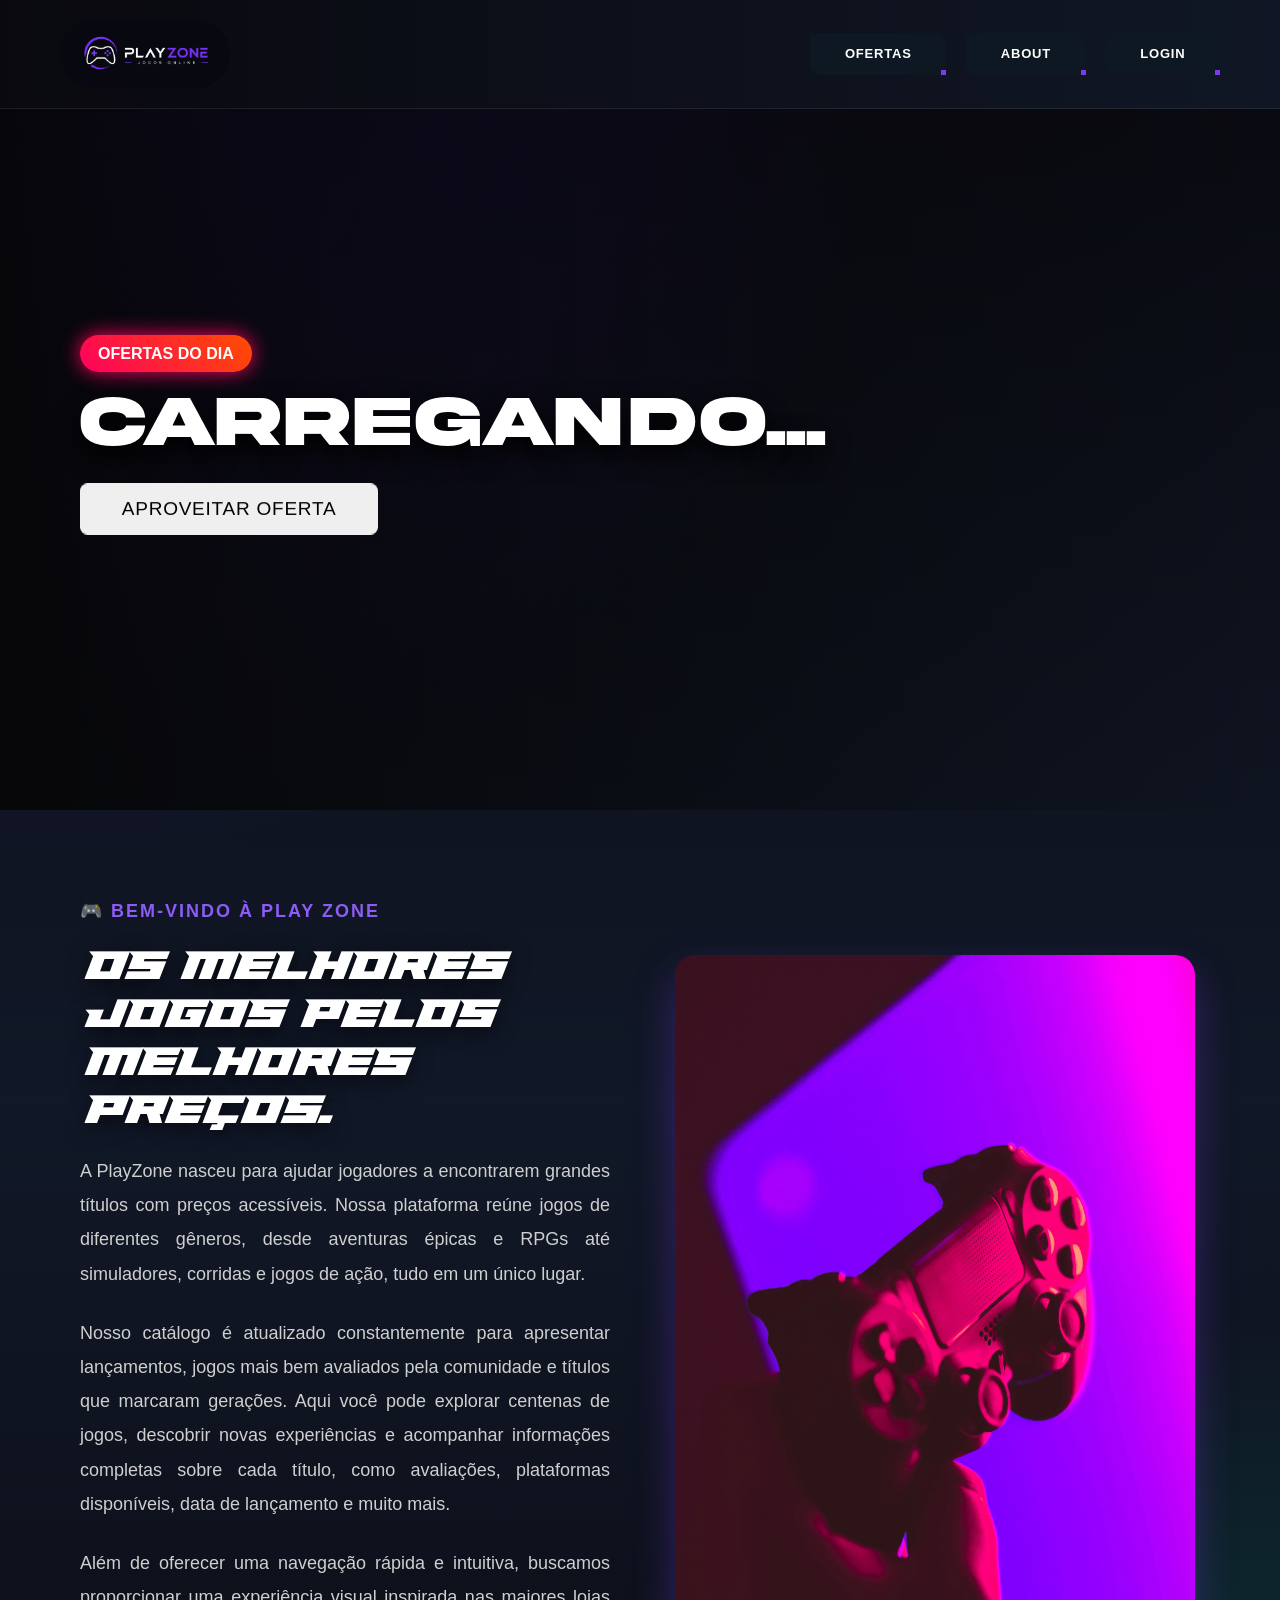
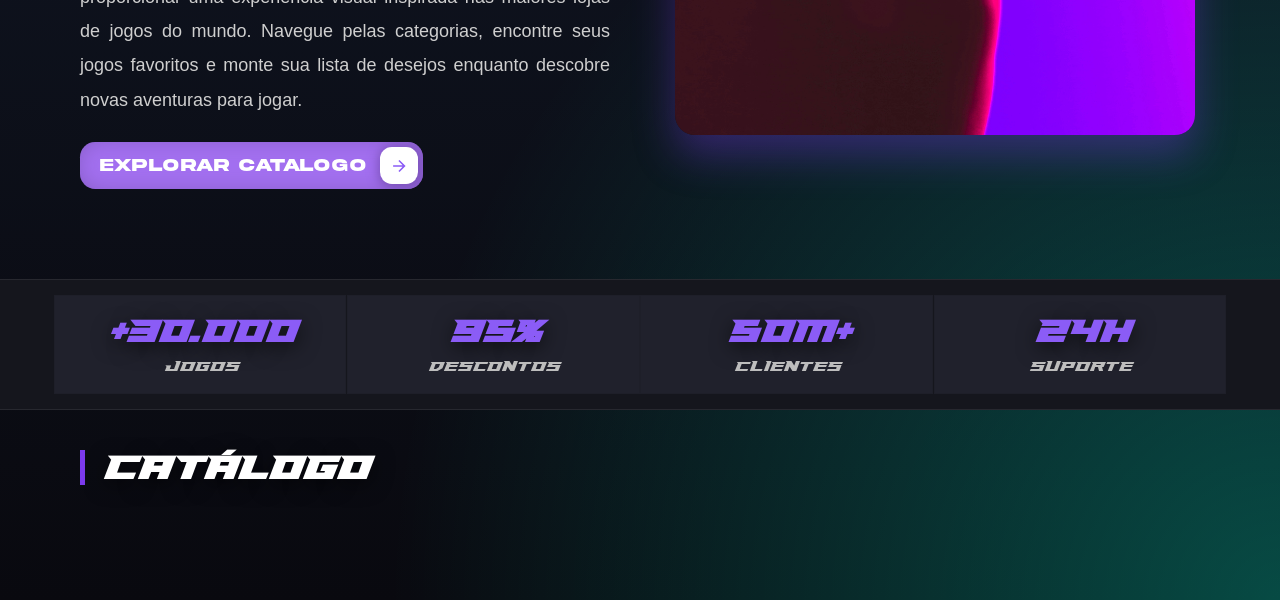
<file: view/index.html>
<!DOCTYPE html>
<html lang="pt-br">
<head>
    <meta charset="UTF-8">
    <meta name="viewport" content="width=device-width, initial-scale=1.0">
    <link rel="stylesheet" href="style/style.css">
    <link rel="shortcut icon" href="imagens/favicon.png" type="image/x-icon">
    <title>Play Zone</title>
</head>
<body>

<nav class="navbar">
        <img  class="logo" src="imagens/logo.png" alt="Logo">
        <ul>
            <li>
                <div class="button-borders">
                    <button class="primary-button" onclick="document.getElementById('super-ofertas').scrollIntoView({behavior: 'smooth'})">OFERTAS</button>
                </div>
            </li>
            <li>
                <div class="button-borders">
                    <button class="primary-button" onclick="document.querySelector('.apresentacao').scrollIntoView({behavior: 'smooth'})">ABOUT</button>
                </div>
            </li>
            <li>
                <!-- Container do Login (Fica visível se NÃO tiver token) -->
                <div id="btn-login" class="button-borders">
                    <button class="primary-button" onclick="window.location.href='login.html'">LOGIN</button>
                </div>
                
                <!-- Container do Menu Inteiro (Fica visível se TIVER token) -->
                <div id="menu-usuario" class="menu-container" style="display: none;">
                    
                    <!-- O Círculo -->
                    <div id="circulo-perfil" class="circulo-perfil" onclick="abrirMenu()">
                        <span id="letra-perfil"></span>
                    </div>

                    <!-- A Caixinha Suspensa -->
                    <div id="caixa-menu" class="caixa-menu">
                        <a href="#" class="menu-item">Meu Perfil</a>
                        <a href="#" class="menu-item">Carrinho</a>
                        <button onclick="LogOut()" class="menu-item btn-sair">Sair</button>
                    </div>

                </div>
            </li>
        </ul>
    </nav>

    <header id="banner-destaque" class="hero">
        <a href="#"></a>
        <div class="hero-conteudo">
            <span class="tag-destaque">OFERTAS DO DIA</span>
            <h1 id="hero-titulo">Carregando...</h1>

            <div class="wrapper">
            <button class="btn-grande">
                <span>Aproveitar Oferta</span>
            </button>
        </div>
        </div>
    </header>
    <section class="apresentacao">

    <div class="texto-apresentacao">

        <span class="subtitulo">🎮 Bem-vindo à Play Zone</span>

        <h2>Os melhores jogos pelos melhores preços.</h2>

        <p>
            A PlayZone nasceu para ajudar jogadores a encontrarem grandes títulos
            com preços acessíveis. Nossa plataforma reúne jogos de diferentes gêneros,
            desde aventuras épicas e RPGs até simuladores, corridas e jogos de ação,
            tudo em um único lugar.
        </p>

        <p>
            Nosso catálogo é atualizado constantemente para apresentar lançamentos,
            jogos mais bem avaliados pela comunidade e títulos que marcaram gerações.
            Aqui você pode explorar centenas de jogos, descobrir novas experiências e
            acompanhar informações completas sobre cada título, como avaliações,
            plataformas disponíveis, data de lançamento e muito mais.
        </p>

        <p>
            Além de oferecer uma navegação rápida e intuitiva, buscamos proporcionar
            uma experiência visual inspirada nas maiores lojas de jogos do mundo.
            Navegue pelas categorias, encontre seus jogos favoritos e monte sua lista
            de desejos enquanto descobre novas aventuras para jogar.
        </p>

        <button class="cssbuttons-io-button" onclick="document.getElementById('super-ofertas').scrollIntoView({behavior: 'smooth'})">
        EXPLORAR CATALOGO
        <div class="icon">
            <svg
            height="24"
            width="24"
            viewBox="0 0 24 24"
            xmlns="http://www.w3.org/2000/svg"
            >
            <path d="M0 0h24v24H0z" fill="none"></path>
            <path
                d="M16.172 11l-5.364-5.364 1.414-1.414L20 12l-7.778 7.778-1.414-1.414L16.172 13H4v-2z"
                fill="currentColor"
            ></path>
            </svg>
        </div>
    </button>

    </div>

    <div class="imagem-apresentacao">

        <img src="imagens/banner-gamer.jpg" alt="Jogador">

    </div>

</section>
    <section class="estatisticas">

        <div>
        <h2>+30.000</h2>
        <p>Jogos</p>
        </div>

        <div>
        <h2>95%</h2>
        <p>Descontos</p>
        </div>

        <div>
        <h2>50M+</h2>
        <p>Clientes</p>
        </div>

        <div>
        <h2>24h</h2>
        <p>Suporte</p>
        </div>

    </section>
    <main>
        <!-- Categoria 1 -->
        <section id="super-ofertas" class="categoria-section">
            <h2 class="titulo-categoria"> CATÁLOGO</h2>
            <div id="vitrine-super" class="container-jogos"></div>
        </section>
    </main>

    <script src="script/script.js"></script>
</body>
</html>
</file>
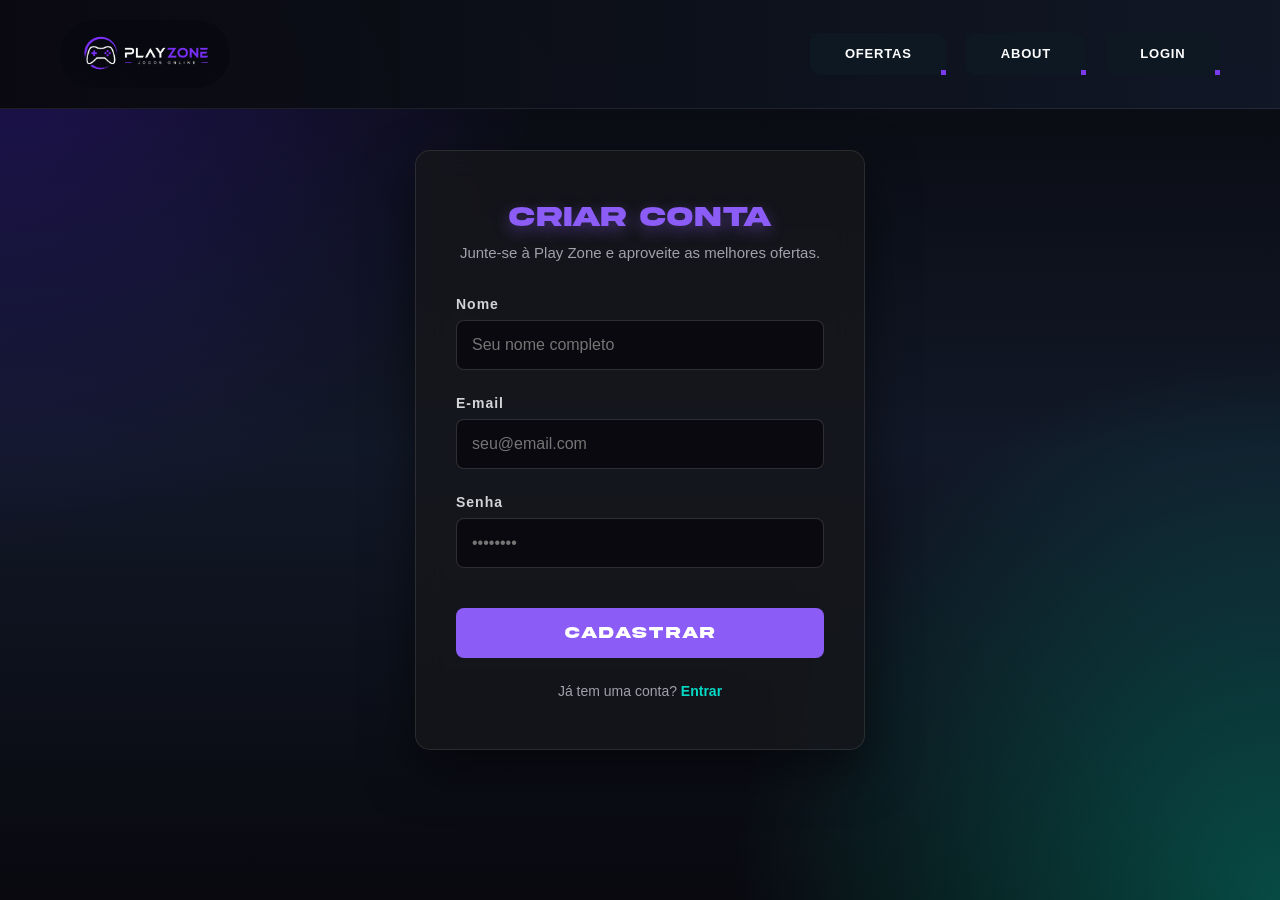
<file: view/cadastro.html>
<!DOCTYPE html>
<html lang="pt-BR">
<head>
    <meta charset="UTF-8">
    <meta name="viewport" content="width=device-width, initial-scale=1.0">
    <title>Cadastro - Play Zone</title>
    <!-- Importa o estilo principal do site -->
    <link rel="stylesheet" href="style/style.css">
    <!-- Reutiliza o estilo do login para manter o mesmo padrão visual -->
    <link rel="stylesheet" href="style/login.css">
    <link rel="shortcut icon" href="imagens/favicon.png" type="image/x-icon">
</head>
<body>

    <!-- Mesma Navbar do site -->
    <nav class="navbar">
        <img class="logo" src="imagens/logo.png" alt="Logo" onclick="window.location.href='index.html'">
        <ul>
            <li>
                <div class="button-borders">
                    <button class="primary-button" onclick="window.location.href='index.html#super-ofertas'">OFERTAS</button>
                </div>
            </li>
            <li>
                <div class="button-borders">
                    <button class="primary-button" onclick="window.location.href='index.html'">ABOUT</button>
                </div>
            </li>
            <li>
                <div class="button-borders">
                    <button class="primary-button" onclick="window.location.href='login.html'">LOGIN</button>
                </div>
            </li>
        </ul>
    </nav>

    <main id="login-page">
        <div class="login-card">
            <h2>CRIAR CONTA</h2>
            <p>Junte-se à Play Zone e aproveite as melhores ofertas.</p>

            <form id="form-cadastro" action="#" method="POST">
                <div class="input-group">
                    <label for="nome">Nome</label>
                    <input type="text" id="nome" name="nome" placeholder="Seu nome completo" required>
                </div>

                <div class="input-group">
                    <label for="email">E-mail</label>
                    <input type="email" id="email" name="email" placeholder="seu@email.com" required>
                </div>

                <div class="input-group">
                    <label for="senha">Senha</label>
                    <input type="password" id="senha" name="senha" placeholder="••••••••" required>
                </div>

                <button type="submit" class="btn-login" style="margin-top: 15px;">CADASTRAR</button>
            </form>

            <div class="registro-link">
                Já tem uma conta? <a href="login.html">Entrar</a>
            </div>
        </div>
    </main>
    <script src="script/cadastro.js"></script>
</body>
</html>
</file>
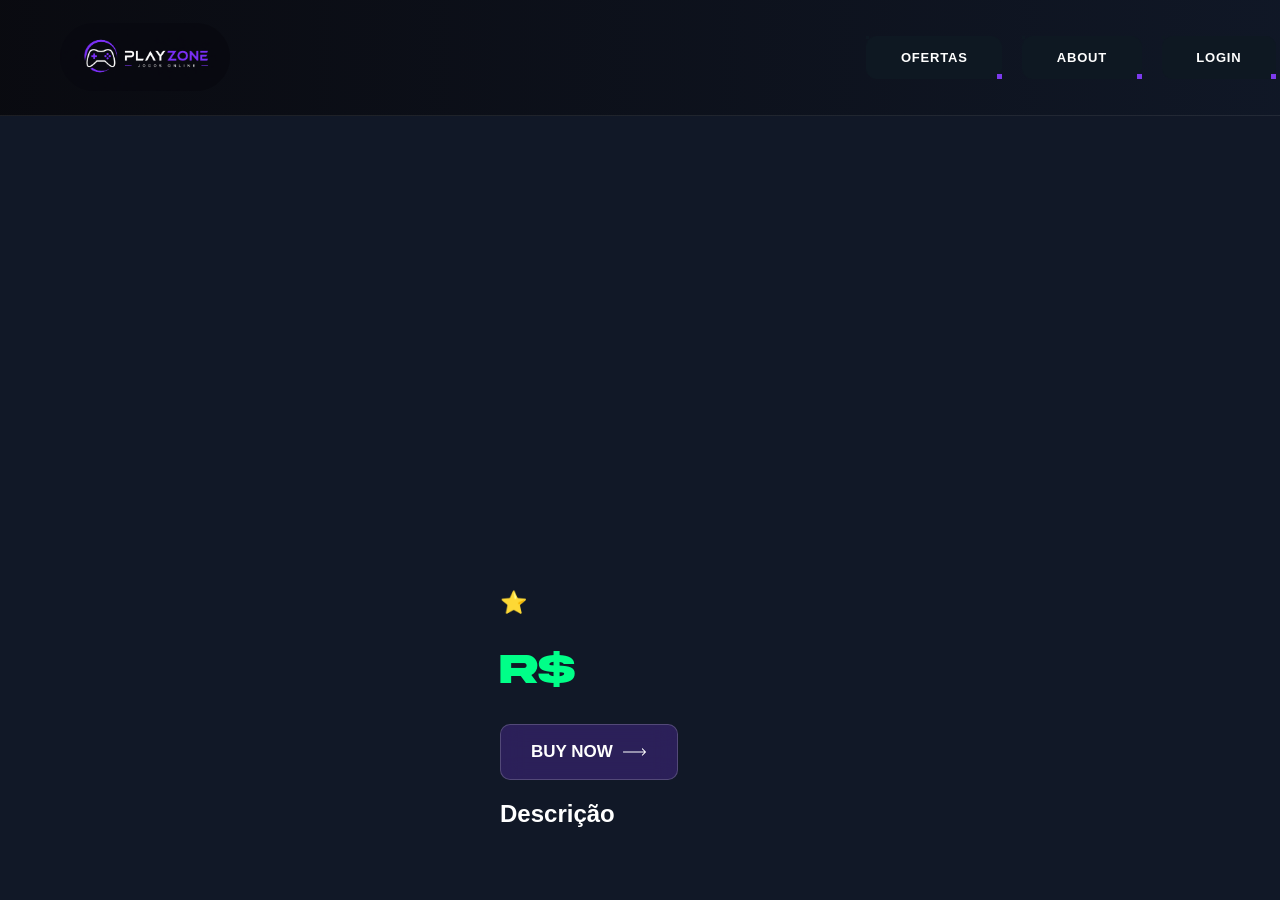
<file: view/jogo.html>
<!DOCTYPE html>
<html lang="pt-BR">

<head>
    <meta charset="UTF-8">
    <title>Detalhes do jogo</title>
    <link rel="stylesheet" href="style/jogo.css">
    <link rel="shortcut icon" href="imagens/favicon.png" type="image/x-icon">
</head>

<body>
    <nav class="navbar">
        <img class="logo" src="imagens/logo.png" alt="Logo">
        <ul>
            <li>
                <div class="button-borders">
                    <button class="primary-button" onclick="document.getElementById('super-ofertas').scrollIntoView({behavior: 'smooth'})">OFERTAS</button>
                </div>
            </li>
            <li>
                <div class="button-borders">
                    <button class="primary-button" onclick="document.querySelector('.apresentacao').scrollIntoView({behavior: 'smooth'})">ABOUT</button>
                </div>
            </li>
            <li>
                <div class="button-borders">
                    <button class="primary-button" onclick="document.getElementById('login-usuario').scrollIntoView({behavior: 'smooth'})">LOGIN</button>
                </div>
            </li>
        </ul>
    </nav>
    
    <div class="banner"></div>

    <section class="container">
        <div class="imagem">
            <img id="capa">
        </div>

        <div class="informacoes">
            <h1 id="nome"></h1>

            <div class="nota">
                ⭐ <span id="rating"></span>
            </div>

            <div class="preco">
                R$ <span id="preco"></span>
            </div>

            <button class="btnCarrinho">
                BUY NOW
                <svg
                    fill="none"
                    viewBox="0 0 24 24"
                    height="24"
                    width="24"
                    xmlns="http://www.w3.org/2000/svg"
                >
                    <g clip-path="url(#clip0_30_96)">
                    <path
                        fill="white"
                        d="M0.479167 11.5C0.203024 11.5 -0.0208333 11.7239 -0.0208333 12C-0.0208333 12.2761 0.203024 12.5 0.479167 12.5V11.5ZM22.9231 12.3536C23.1184 12.1583 23.1184 11.8417 22.9231 11.6464L19.7411 8.46447C19.5459 8.2692 19.2293 8.2692 19.034 8.46447C18.8388 8.65973 18.8388 8.97631 19.034 9.17157L21.8625 12L19.034 14.8284C18.8388 15.0237 18.8388 15.3403 19.034 15.5355C19.2293 15.7308 19.5459 15.7308 19.7411 15.5355L22.9231 12.3536ZM0.479167 12.5H22.5696V11.5H0.479167V12.5Z"
                    ></path>
                    </g>
                    <defs>
                    <clipPath id="clip0_30_96">
                        <rect fill="white" height="24" width="24"></rect>
                    </clipPath>
                    </defs>
                </svg>
                </button>

            <h2>Descrição</h2>
            <p id="descricao"></p>
        </div>
    </section>

    <script src="script/jogo.js"></script>
</body>

</html>
</file>
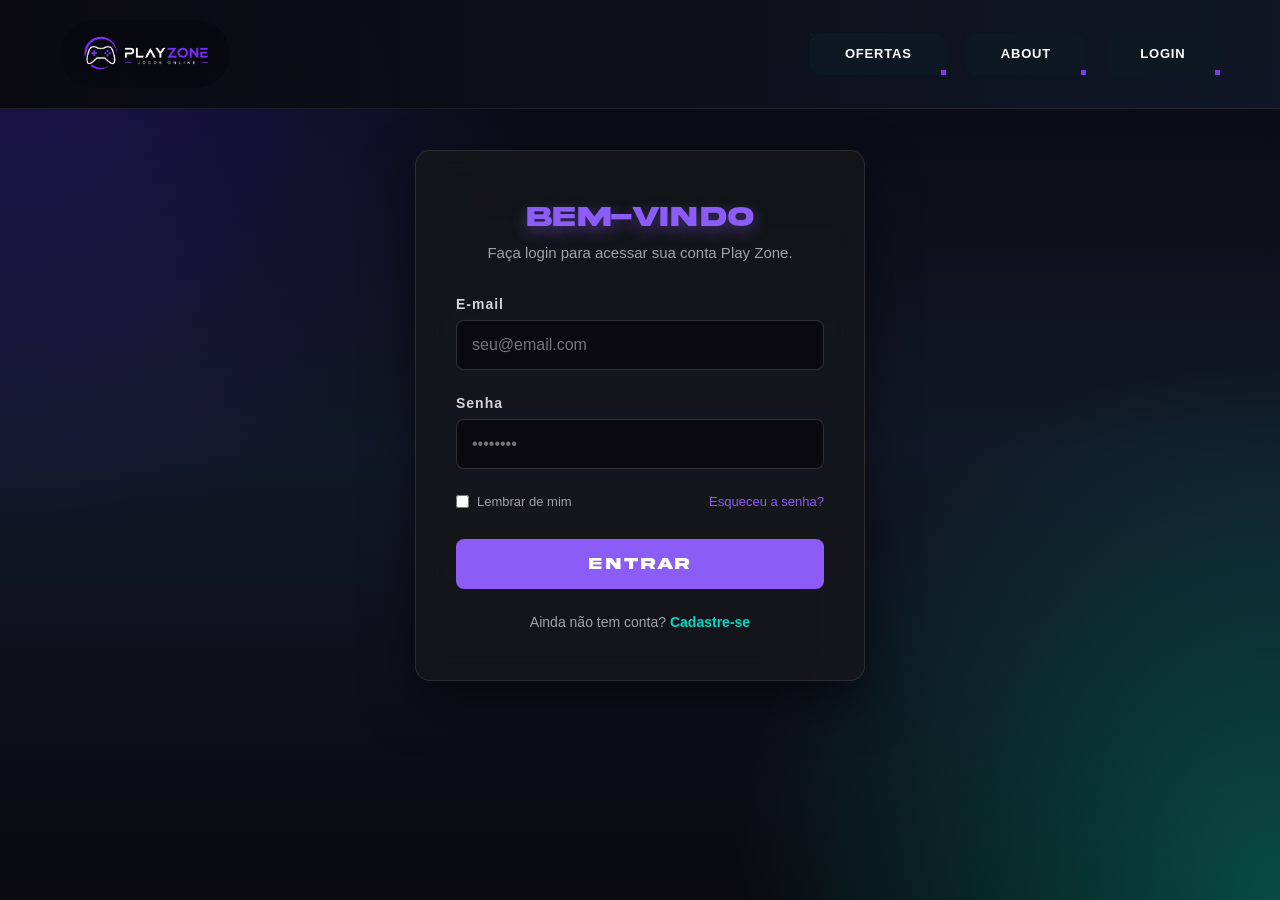
<file: view/login.html>
<!DOCTYPE html>
<html lang="pt-BR">
<head>
    <meta charset="UTF-8">
    <meta name="viewport" content="width=device-width, initial-scale=1.0">
    <title>Login - Play Zone</title>
    <link rel="stylesheet" href="style/style.css">
    <link rel="stylesheet" href="style/login.css">
    <link rel="shortcut icon" href="imagens/favicon.png" type="image/x-icon">
    <script src="script/login.js" defer ></script>
</head>
<body>

    <nav class="navbar">
        <img class="logo" src="imagens/logo.png" alt="Logo" onclick="window.location.href='index.html'">
        <ul>
            <li>
                <div class="button-borders">
                    <button class="primary-button" onclick="window.location.href='index.html#super-ofertas'">OFERTAS</button>
                </div>
            </li>
            <li>
                <div class="button-borders">
                    <button class="primary-button" onclick="window.location.href='index.html'">ABOUT</button>
                </div>
            </li>
            <li>
                <div class="button-borders">
                    <button class="primary-button">LOGIN</button>
                </div>
            </li>
        </ul>
    </nav>

    <main id="login-page">
        <div class="login-card">
            <h2>BEM-VINDO</h2>
            <p>Faça login para acessar sua conta Play Zone.</p>

            <form action="#" method="POST">
                <div class="input-group">
                    <label for="email">E-mail</label>
                    <input type="email" id="email" name="email" placeholder="seu@email.com" required>
                </div>

                <div class="input-group">
                    <label for="senha">Senha</label>
                    <input type="password" id="senha" name="senha" placeholder="••••••••" required>
                </div>

                <div class="opcoes-login">
                    <label>
                        <input type="checkbox" name="lembrar"> Lembrar de mim
                    </label>
                    <a href="#">Esqueceu a senha?</a>
                </div>

                <button type="submit" class="btn-login">ENTRAR</button>
            </form>

            <div class="registro-link">
                Ainda não tem conta? <a href="cadastro.html">Cadastre-se</a>
            </div>
        </div>
    </main>

</body>
</html>
</file>
<file: view/style/style.css>
@font-face {
    font-family: "Paladins";
    src: url("../fonts/paladins/paladins.ttf") format("truetype");
}

@font-face {
    font-family: "Akira";
    src: url("../fonts/akira_expanded/Akira\ Expanded\ Demo.otf") format("truetype");
}

* {
    margin: 0;
    padding: 0;
    box-sizing: border-box;
    font-family: 'Segoe UI', Tahoma, sans-serif;
}

body {
    color: white;
    font-family: 'Segoe UI', sans-serif;

    background:
    radial-gradient(circle at top left,#5224ff44,transparent 35%),
    radial-gradient(circle at bottom right,#00ffd544,transparent 35%),
    linear-gradient(180deg,#09090f,#111827,#09090f);

    overflow-x: hidden;
}


main{
    margin-top:-40px;
}

h1,h2,h3{

    font-family: "Akira", sans-serif;
    text-shadow:0 5px 20px rgba(0,0,0,.6);

}

/* Navegação */
.navbar{
    position: fixed;
    top:0;
    width:100%;
    z-index:100;

    display:flex;
    justify-content:space-between;
    align-items:center;

    padding:20px 60px;

    background:
    linear-gradient(
    90deg,
    rgba(10,10,15,.95),
    rgba(17,24,39,.95)
);
    backdrop-filter:blur(12px);

    border-bottom:1px solid rgba(255,255,255,.08);
}
.navbar ul {
    list-style: none;
    display: flex;
    gap: 20px;
}

.logo{
    width:170px;
    cursor:pointer;
    transition:.4s;
    border-radius: 50px;
}

.logo:hover{
    transform:scale(1.05);
    filter:drop-shadow(0 0 15px #8b5cf6);
}

/* From Uiverse.io by zanina-yassine */ 
/* --- NOVO DESIGN DOS BOTÕES DA NAVBAR --- */
.primary-button {
 font-family: 'Segoe UI', Tahoma, sans-serif;
 color: white;
 cursor: pointer;
 font-size: 13px;
 font-weight: bold;
 letter-spacing: 0.05rem;
 border: 1px solid #0E1822;
 border-radius: 10px;
 padding: 0.8rem 2.1rem;
 /* A cor de preenchimento do SVG foi alterada de FF4655 para 7c3aed */
 background-image: url("data:image/svg+xml,%3Csvg xmlns='http://www.w3.org/2000/svg' viewBox='0 0 531.28 200'%3E%3Cdefs%3E%3Cstyle%3E .shape %7B fill: %237c3aed /* fill: %230E1822; */ %7D %3C/style%3E%3C/defs%3E%3Cg id='Layer_2' data-name='Layer 2'%3E%3Cg id='Layer_1-2' data-name='Layer 1'%3E%3Cpolygon class='shape' points='415.81 200 0 200 115.47 0 531.28 0 415.81 200' /%3E%3C/g%3E%3C/g%3E%3C/svg%3E%0A");
 background-color: #0E1822;
 background-size: 200%;
 background-position: 200%;
 background-repeat: no-repeat;
 transition: 0.3s ease-in-out;
 transition-property: background-position, border, color;
 position: relative;
 z-index: 1;
}

.primary-button:hover {
 border: 1px solid #7c3aed; /* Cor da borda no hover alterada para roxo */
 color: white;
 background-position: 40%;
}

.primary-button:before {
 content: "";
 position: absolute;
 background-color: #0E1822;
 width: 0.2rem;
 height: 0.2rem;
 top: -1px;
 left: -1px;
 transition: background-color 0.15s ease-in-out;
}

.primary-button:hover:before {
 background-color: white;
}

.primary-button:hover:after {
 background-color: white;
}

.primary-button:after {
 content: "";
 position: absolute;
 background-color: #7c3aed; /* Cor do detalhe no canto alterada para roxo */
 width: 0.3rem;
 height: 0.3rem;
 bottom: -1px;
 right: -1px;
 transition: background-color 0.15s ease-in-out;
}

.navbar a {

    color: #b3b3b3;
    text-decoration: none;
    font-weight: bold;
    transition: color 0.3s;
}

.navbar a:hover {
    color: #bb86fc;
}

/* Banner Dinâmico (Hero) */
.hero{
    min-height: 90vh;

    background-size: cover;
    background-position: center center;
    background-repeat: no-repeat;

    display: flex;
    align-items: center;

    padding: 160px 80px 80px;

    position: relative;

    overflow: hidden;

    transition: opacity .4s ease;
}


.hero-conteudo {
    position: relative;
    z-index: 2;
    max-width: 600px;
}

.tag-destaque{

background:linear-gradient(
45deg,
#ff005d,
#ff4d00
);

padding:10px 18px;

border-radius:50px;

font-weight:bold;

box-shadow:0 0 20px #ff005d;

}

.hero h1{
    font-size:4.5rem;
    font-weight:800;
    line-height:1.1;
    margin:20px 0;
    text-shadow:0 10px 25px black;

}

.hero::before{

content:"";

position:absolute;

inset:0;

background:linear-gradient(
90deg,
rgba(5,5,5,.92),
rgba(5,5,5,.45),
transparent
);

}
.btn-grande {
    font-size: 1.1rem;
    padding: 15px 30px;
    margin-top: 20px;
}


.categoria-section{
    padding:80px;
}

.apresentacao{
    font-family: "Paladins", sans-serif;
    display:flex;
    justify-content:space-between;
    align-items:center;
    gap:60px;
    padding:90px 80px;

}

.texto-apresentacao{
    
    flex:1;

}

.subtitulo{
    color:#8b5cf6;
    font-size:18px;
    font-weight:bold;
    text-transform:uppercase;
    letter-spacing:2px;

}

.texto-apresentacao h2{

    font-family: "Paladins", sans-serif;
    font-size:40px;
    margin:20px 0;
    line-height:1.2;

}

.texto-apresentacao p{

    color:#cfcfcf;
    font-size:18px;
    line-height:1.9;
    margin-bottom:25px;
    text-align:justify;

}

.imagem-apresentacao{

    flex:1;
    display:flex;
    justify-content:center;

}

.imagem-apresentacao img{

    width:100%;
    max-width:520px;
    border-radius:20px;
    box-shadow:0 20px 40px rgba(124,58,237,.35);
    transition:.4s;

}

.imagem-apresentacao img:hover{

    transform:scale(1.03);

}

/* From Uiverse.io by adamgiebl */ 
.cssbuttons-io-button {
    background: #a370f0;
    color: white;
    font-family: "Akira", sans-serif;
    padding: 0.35em;
    padding-left: 1.2em;
    font-size: 17px;
    font-weight: 500;
    border-radius: 0.9em;
    border: none;
    letter-spacing: 0.05em;
    display: flex;
    align-items: center;
    box-shadow: inset 0 0 1.6em -0.6em #714da6;
    overflow: hidden;
    position: relative;
    height: 2.8em;
    padding-right: 3.3em;
    cursor: pointer;
}

.cssbuttons-io-button .icon {
    background: white;
    margin-left: 1em;
    position: absolute;
    display: flex;
    align-items: center;
    justify-content: center;
    height: 2.2em;
    width: 2.2em;
    border-radius: 0.7em;
    box-shadow: 0.1em 0.1em 0.6em 0.2em #7b52b9;
    right: 0.3em;
    transition: all 0.3s;
}

.cssbuttons-io-button:hover .icon {
  width: calc(100% - 0.6em);
}

.cssbuttons-io-button .icon svg {
  width: 1.1em;
  transition: transform 0.3s;
  color: #8b5cf6;
}

.cssbuttons-io-button:hover .icon svg {
  transform: translateX(0.1em);
}

.cssbuttons-io-button:active .icon {
  transform: scale(0.95);
}


.estatisticas{

    display:flex;
    justify-content:center;
    flex-wrap:wrap;
    gap: 0.5px;
    padding:15px 30px;
    background:#15161d;
    border-top:1px solid rgba(255,255,255,.08);
    border-bottom:1px solid rgba(255,255,255,.08);

}

.estatisticas div {
    
    width: 24%;
    padding: 19px;
    border-radius: 0;
    text-align: center;
    background: #20212c;
    transition: .3s;
    border: 1px solid rgba(0, 0, 0, 0.062);
}


.estatisticas div:hover{
    margin: auto;
    transform:translateY(-6px);
    font-family: "Paladins", sans-serif;
    box-shadow:0 10px 25px rgba(124,58,237,.35);

}

.estatisticas h2{

        font-family: "Paladins", sans-serif;
    color:#8b5cf6;
    font-size:2rem;
    margin-bottom:10px;

}

.estatisticas p{

    font-family: "Paladins", sans-serif;
    color:#bdbdbd;
    font-size:15px;

}


.titulo-categoria{

    font-family: "Paladins", sans-serif;
    font-size:34px;
    margin-bottom:35px;
    font-weight:700;
    border-left:5px solid #7c3aed;
    padding-left:15px;

}

.container-jogos{
    display:grid;
    grid-template-columns:repeat(auto-fit,minmax(220px,1fr));
    gap:15px;
}
/* Cards (Mantendo a estrutura anterior) */

.card-jogo{

    background:#18181b;
    border-radius:5px;
    overflow:hidden;
    transition:.3s;
    border:1px solid rgba(255,255,255,.05);

}

.card-jogo img{

    width:100%;
    height:140px;
    object-fit:cover;

    transition:.35s;

}
.card-jogo:hover{

    transform:translateY(-6px);
    box-shadow:0 15px 35px rgba(124,58,237,.25);

}

.card-jogo:hover img{

    transform:scale(1.05);

}

.info-jogo {
    padding: 15px;
}

.info-jogo h3 {
    
    font-size: 1.1rem;
    margin-bottom: 10px;
    white-space: nowrap;
    overflow: hidden;
    text-overflow: ellipsis;
}

.preco-antigo {
    
    text-decoration: line-through;
    color: #888;
    font-size: 0.9rem;
    margin-right: 10px;
}

.preco-novo {
    
    color: #03dac6;
    font-size: 1.2rem;
    font-weight: bold;
}

/* From Uiverse.io by cssbuttons-io */ 
.wrapper {
 perspective: 500px;
 transform: rotatex(10deg);
 animation: rotateAngle 30s linear infinite;
 width: auto;
}

.wrapper button {
 display: block;
 position: relative;
 margin: 0.5em 0;
 padding: 0.8em 2.2em;
 cursor: pointer;
 background: radial-gradient(90deg ,#a370f0,white );
 border: none;
 border-radius: 0.4em;
 text-transform: uppercase;
 font-size: 19px;
 font-family: "Work Sans", sans-serif;
 font-weight: 500;
 letter-spacing: 0.04em;
 mix-blend-mode: color-dodge;
 perspective: 500px;
 transform-style: preserve-3d;
}

.wrapper button:before, .wrapper button:after {
 --z: 0px;
 position: absolute;
 top: 0;
 left: 0;
 display: block;
 content: "";
 width: 100%;
 height: 100%;
 opacity: 0;
 mix-blend-mode: inherit;
 border-radius: inherit;
 transform-style: preserve-3d;
 transform: translate3d(calc(var(--z) * 0px), calc(var(--z) * 0px), calc(var(--z) * 0px));
}

.wrapper button span {
 mix-blend-mode: none;
 display: block;
}

.wrapper button:after {
 background-color: #5D00FF;
}

.wrapper button:before {
 background-color: #FF1731;
}

.wrapper button:hover {
 background-color: #FFF65B;
 transition: background 0.3s 0.1s;
}

.wrapper button:hover:before {
 --z: 0.04;
 animation: translateWobble 2.2s ease forwards;
}

.wrapper button:hover:after {
 --z: -0.06;    
 animation: translateWobble 2.2s ease forwards;
}

.btn-comprar{
    background: #8b5cf6;
    color: white;
    font-family: "Akira";
    margin: 5px;
    border-radius: 5px;
    padding: 10px;
}

.btn-comprar:hover{
    transform:translateY(-4px);
    box-shadow:0 0 45px rgba(124,58,237,.7);

}

.card-jogo{

    animation:aparecer .6s ease;

}

/* Transforma o botao de login em um circulo */
#circulo-perfil {
    width: 40px; 
    height: 40px; 
    background-color: #8b5cf6; 
    border-radius: 50%; color: white; 
    display: flex; 
    align-items: center; 
    justify-content: center; 
    font-weight: 
    bold; cursor: pointer;
}

#circulo-perfil:hover {
    transform: scale(1.1);
}

/* MENU DO PERFIL */
.menu-container {
    position: relative;
}

/* O botão do círculo */
.circulo-perfil {
    width: 40px; 
    height: 40px; 
    background-color: #8b5cf6; 
    border-radius: 50%; 
    color: white; 
    display: flex; 
    align-items: center; 
    justify-content: center; 
    font-weight: bold; 
    cursor: pointer;
}

/* O estado inicial da caixinha (Escondida) */
.caixa-menu {
    position: absolute; 
    top: 50px; 
    right: 0; 
    width: 160px; 
    background-color: #1f2937; 
    border-radius: 8px; 
    overflow: hidden; 
    box-shadow: 0px 4px 10px rgba(0,0,0,0.5); 
    z-index: 100;
    
    /* Configuração da transição */
    opacity: 0; 
    visibility: hidden; 
    transform: translateY(-10px); 
    transition: all 0.2s ease-in-out; 
}

/* A CLASSE QUE O JS VAI ADICIONAR PARA ABRIR O MENU */
.caixa-menu.aberta {
    opacity: 1;
    visibility: visible;
    transform: translateY(0);
}

/* O estilo base dos links e do botão de sair */
.menu-item {
    display: block; 
    width: 100%;
    padding: 12px; 
    color: white; 
    text-decoration: none; 
    text-align: left;
    border-bottom: 1px solid #374151;
    background: none;
    border-left: none;
    border-right: none;
    border-top: none;
    cursor: pointer;
    font-size: 16px;
    box-sizing: border-box;
}

/* Efeito ao passar o mouse */
.menu-item:hover {
    background-color: #374151;
}

/* Cor específica do botão de sair */
.btn-sair {
    color: #ef4444; 
    font-weight: bold;
    border-bottom: none; /* Tira a linha do último item */
}

/*ANIMAÇÕES*/

@keyframes aparecer{
from{
    opacity:0;
    transform:translateY(50px);
}
to{
    opacity:1;
    transform:translateY(0);
}
}


@keyframes rotateAngle {
    0% {
        transform: rotateY(0deg) rotateX(10deg);
    }

    25% {
        transform: rotateY(20deg) rotateX(10deg);
    }

    50% {
        transform: rotateY(0deg) rotateX(10deg);
    }

    75% {
        transform: rotateY(-20deg) rotateX(10deg);
    }

    100% {
        transform: rotateY(0deg) rotateX(10deg);
    }
}

@keyframes translateWobble {
 0% {
  opacity: 0;
  transform: translate3d(calc(var(--z) * 0px), calc(var(--z) * 0px), calc(var(--z) * 0px));
 }

 16% {
  transform: translate3d(calc(var(--z) * 160px), calc(var(--z) * 160px), calc(var(--z) * 160px));
 }

 28% {
  opacity: 1;
  transform: translate3d(calc(var(--z) * 70px), calc(var(--z) * 70px), calc(var(--z) * 70px));
 }

 44% {
  transform: translate3d(calc(var(--z) * 130px), calc(var(--z) * 130px), calc(var(--z) * 130px));
 }

 59% {
  transform: translate3d(calc(var(--z) * 85px), calc(var(--z) * 85px), calc(var(--z) * 85px));
 }

 73% {
  transform: translate3d(calc(var(--z) * 110px), calc(var(--z) * 110px), calc(var(--z) * 110px));
 }

 88% {
  opacity: 1;
  transform: translate3d(calc(var(--z) * 90px), calc(var(--z) * 90px), calc(var(--z) * 90px));
 }

 100% {
  opacity: 1;
  transform: translate3d(calc(var(--z) * 100px), calc(var(--z) * 100px), calc(var(--z) * 100px));
 }
}
</file>
<file: view/style/login.css>
#login-page {
    min-height: 100vh;
    display: flex;
    justify-content: center;
    
    align-items: flex-start; 
    
    padding-top: 150px; 
    padding-bottom: 50px;
    
    margin-top: 0 !important;
}

.login-card {
    background: rgba(24, 24, 27, 0.7); 
    backdrop-filter: blur(15px);
    border: 1px solid rgba(255, 255, 255, 0.1);
    border-radius: 15px;
    padding: 50px 40px;
    width: 100%;
    max-width: 450px;
    box-shadow: 0 20px 50px rgba(0, 0, 0, 0.5);
    animation: aparecer 0.6s ease;
}

.login-card h2 {
    font-family: "Akira", sans-serif;
    color: #8b5cf6; 
    text-align: center;
    font-size: 28px;
    margin-bottom: 10px;
    text-shadow: 0 5px 15px rgba(139, 92, 246, 0.4);
}

.login-card p {
    text-align: center;
    color: #a1a1aa;
    margin-bottom: 35px;
    font-size: 15px;
}

.input-group {
    margin-bottom: 25px;
    display: flex;
    flex-direction: column;
}

.input-group label {
    font-weight: 600;
    margin-bottom: 8px;
    font-size: 14px;
    color: #d4d4d8;
    letter-spacing: 1px;
}

.input-group input {
    background: #09090f;
    border: 1px solid rgba(255, 255, 255, 0.15);
    border-radius: 8px;
    padding: 15px;
    color: white;
    font-size: 16px;
    transition: 0.3s;
    outline: none;
    font-family: 'Segoe UI', Tahoma, sans-serif;
}

.input-group input:focus {
    border-color: #8b5cf6;
    box-shadow: 0 0 12px rgba(139, 92, 246, 0.3);
}

.opcoes-login {
    display: flex;
    justify-content: space-between;
    align-items: center;
    margin-bottom: 30px;
    font-size: 13px;
}

.opcoes-login label {
    display: flex;
    align-items: center;
    gap: 8px;
    color: #a1a1aa;
    cursor: pointer;
}

.opcoes-login a {
    color: #8b5cf6;
    text-decoration: none;
    transition: 0.3s;
}

.opcoes-login a:hover {
    color: #a370f0;
    text-decoration: underline;
}

.btn-login {
    width: 100%;
    background: #8b5cf6;
    color: white;
    font-family: "Akira", sans-serif;
    border: none;
    border-radius: 8px;
    padding: 16px;
    font-size: 16px;
    cursor: pointer;
    transition: 0.3s;
    letter-spacing: 2px;
}

.btn-login:hover {
    background: #9d5cff;
    transform: translateY(-4px);
    box-shadow: 0 10px 30px rgba(124, 58, 237, 0.6);
}

.registro-link {
    text-align: center;
    margin-top: 25px;
    font-size: 14px;
    color: #a1a1aa;
}

.registro-link a {
    color: #03dac6; 
    text-decoration: none;
    font-weight: bold;
    transition: 0.3s;
}

.registro-link a:hover {
    color: #00ff88;
    text-shadow: 0 0 10px rgba(0, 255, 136, 0.5);
}
</file>
<file: view/style/jogo.css>
@font-face {
    font-family: "Akira";
    src: url("../fonts/akira_expanded/Akira\ Expanded\ Demo.otf") format("truetype");
}

body{
    margin:0;
    background:#111827;
    color:white;
    font-family: 'Segoe UI', Tahoma, Geneva, Verdana, sans-serif,sans-serif;
}

/* Navegação */
.navbar{
    position: fixed;
    top:0;
    width:95%;
    z-index:100;

    display:flex;
    justify-content:space-between;
    align-items:center;

    padding:20px 60px;

    background:
    linear-gradient(
    90deg,
    rgba(10,10,15,.95),
    rgba(17,24,39,.95)
);
    backdrop-filter:blur(12px);

    border-bottom:1px solid rgba(255,255,255,.08);
}

.navbar ul {
    list-style: none;
    display: flex;
    gap: 20px;
}

.logo{
    width:170px;
    cursor:pointer;
    transition:.4s;
    border-radius: 50px;
}

.logo:hover{
    transform:scale(1.05);
    filter:drop-shadow(0 0 15px #8b5cf6);
}

/* Design dos Botões da Navbar */
.primary-button {
    font-family: 'Segoe UI', Tahoma, sans-serif;
    color: white;
    cursor: pointer;
    font-size: 13px;
    font-weight: bold;
    letter-spacing: 0.05rem;
    border: 1px solid #0E1822;
    border-radius: 10px;
    padding: 0.8rem 2.1rem;
    background-image: url("data:image/svg+xml,%3Csvg xmlns='http://www.w3.org/2000/svg' viewBox='0 0 531.28 200'%3E%3Cdefs%3E%3Cstyle%3E .shape %7B fill: %237c3aed %7D %3C/style%3E%3C/defs%3E%3Cg id='Layer_2' data-name='Layer 2'%3E%3Cg id='Layer_1-2' data-name='Layer 1'%3E%3Cpolygon class='shape' points='415.81 200 0 200 115.47 0 531.28 0 415.81 200' /%3E%3C/g%3E%3C/g%3E%3C/svg%3E%0A");
    background-color: #0E1822;
    background-size: 200%;
    background-position: 200%;
    background-repeat: no-repeat;
    transition: 0.3s ease-in-out;
    transition-property: background-position, border, color;
    position: relative;
    z-index: 1;
}

.primary-button:hover {
    border: 1px solid #7c3aed;
    color: white;
    background-position: 40%;
}

.primary-button:before {
    content: "";
    position: absolute;
    background-color: #0E1822;
    width: 0.2rem;
    height: 0.2rem;
    top: -1px;
    left: -1px;
    transition: background-color 0.15s ease-in-out;
}

.primary-button:hover:before,
.primary-button:hover:after {
    background-color: white;
}

.primary-button:after {
    content: "";
    position: absolute;
    background-color: #7c3aed;
    width: 0.3rem;
    height: 0.3rem;
    bottom: -1px;
    right: -1px;
    transition: background-color 0.15s ease-in-out;
}

.navbar a {
    color: #b3b3b3;
    text-decoration: none;
    font-weight: bold;
    transition: color 0.3s;
}

.navbar a:hover {
    color: #bb86fc;
}

.banner{
    height:500px;
    background-size:cover;
    background-position:center;

}

.container{
    max-width:1200px;
    margin:auto;
    padding:50px;
    display:flex;
    gap:50px;

}

.imagem img{
    width:400px;
    border-radius:15px;

}

.informacoes{
    flex:1;

}

#nome{
    font-family: "Akira", sans-serif;
    font-size:48px;
    margin-bottom:20px;

}

.nota{
    font-family: "Akira", sans-serif;
    font-size:22px;
    margin-bottom:20px;

}

.preco{
    font-family: "Akira", sans-serif;
    font-size:42px;
    color:#00ff88;
    font-weight:bold;
    margin:30px 0;

}

.btnCarrinho{
    border-radius:10px;
    border:1px solid #ffffff30;

    background:rgba(124,58,237,.25);

    backdrop-filter:blur(12px);

    color:white;

    display:flex;
    align-items:center;
    justify-content:center;
    gap:10px;

    padding:15px 30px;
    cursor:pointer;
    position:relative;
    overflow:hidden;
    transition:.35s;
    font-size:17px;
    font-weight:bold;

}

.btnCarrinho svg{
    transition:.35s;

}

.btnCarrinho::before{
    content:"";

    position:absolute;

    top:0;
    left:-120px;

    width:80px;
    height:100%;

    background:linear-gradient(
        120deg,
        transparent,
        rgba(255,255,255,.8),
        transparent
    );

}

.btnCarrinho:hover{
    transform:translateY(-4px);
    background:#7c3aed;
    box-shadow:0 10px 30px rgba(124,58,237,.45);

}

.btnCarrinho:hover svg{
    transform:translateX(6px);

}

.btnCarrinho:hover::before{
    animation:shine .8s linear;

}

@keyframes shine{

    from{

        left:-120px;

    }

    to{

        left:120%;

    }

}
</file>
